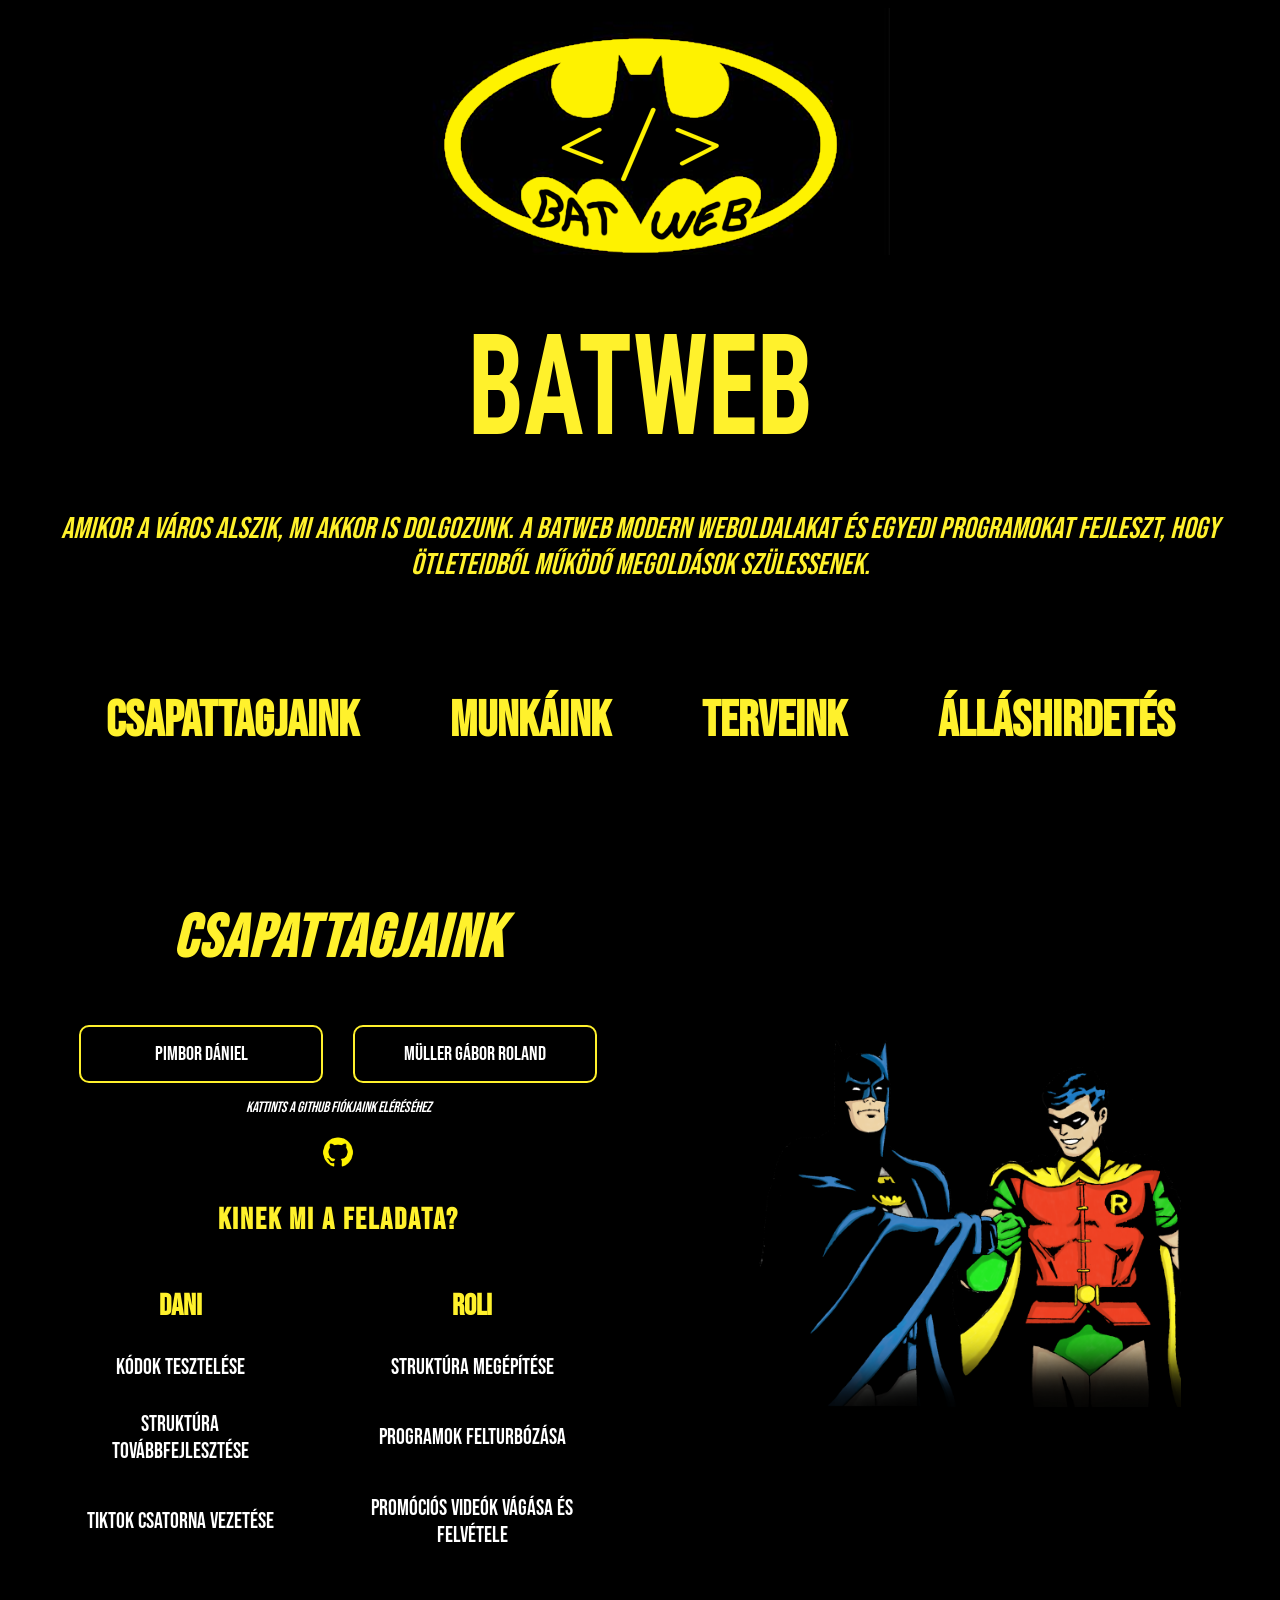
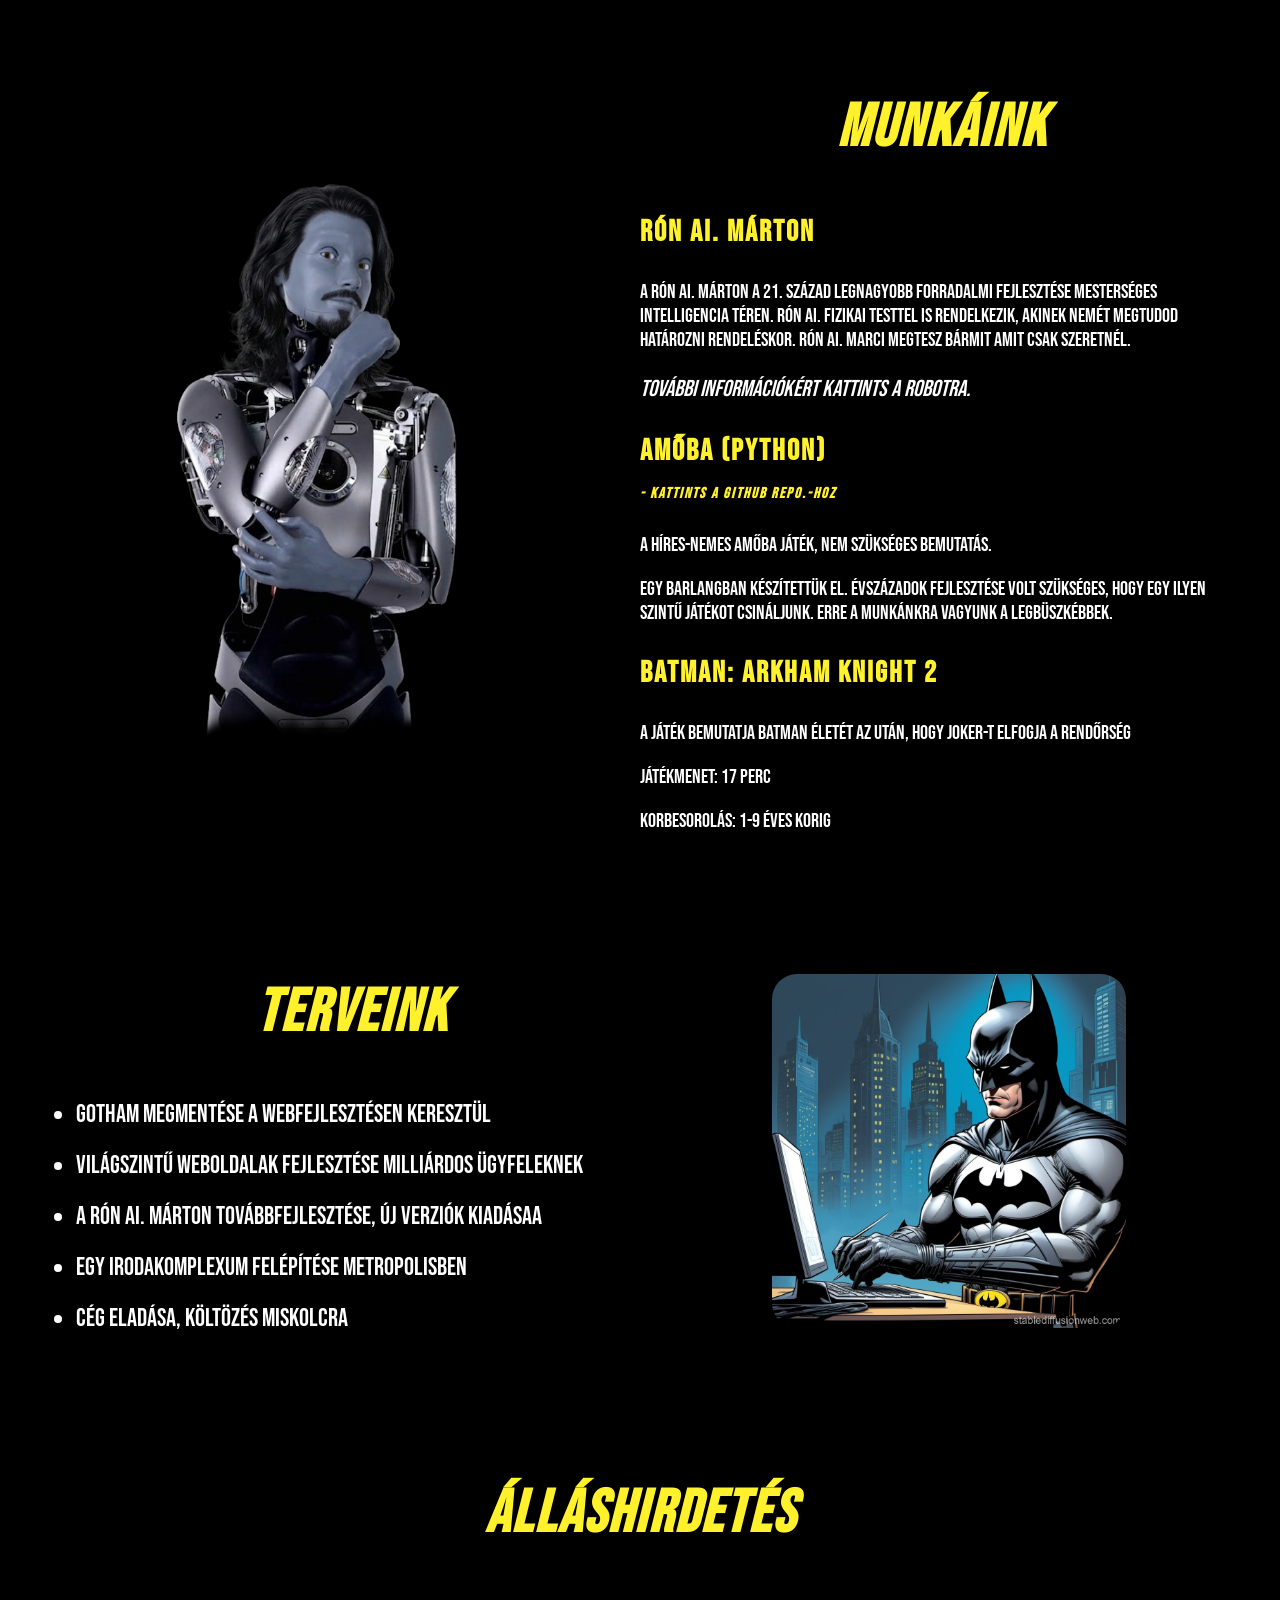
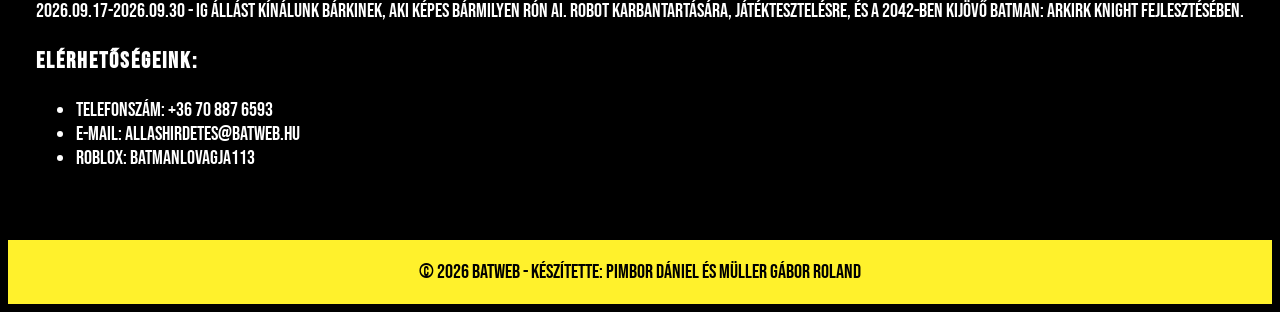
<file: index.html>
<!DOCTYPE html>
<html lang="hu">

<head>
    <meta charset="UTF-8">
    <meta name="viewport" content="width=device-width, initial-scale=1.0">
    <title>BatWeb</title>
    <link rel="icon" type="image/x-icon" href="kepek/batman logo.ico">
    <link rel="stylesheet" href="style.css">
    <link href="https://fonts.googleapis.com/css2?family=Roboto+Condensed:wght@900&display=swap" rel="stylesheet">
</head>

<body>
    <div class="fejlec">
        <img src="kepek/logo.png" alt="Logó">
        <h1>BATWEB</h1>
    </div>

    <div class="bemutatkozas">
        <p>
            Amikor a város alszik, mi akkor is dolgozunk. A BatWeb modern weboldalakat és egyedi programokat fejleszt,
            hogy ötleteidből működő megoldások szülessenek.
        </p>
    </div>

    <div class="pontok">
        <a href="#csapattagok">Csapattagjaink</a>
        <a href="#munkaink">Munkáink</a>
        <a href="#terveink">Terveink</a>
        <a href="#allashirdetes">Álláshirdetés</a>
    </div>

    <div class="csapattagok-sor">

        <div class="container" id="csapattagok">
            <h2>Csapattagjaink</h2>
            <table class="nevek">
                <tr>
                    <td><a href="https://github.com/DanielPimbor" target="_blank">Pimbor Dániel</a></td>
                    <td><a href="https://github.com/Roli0410" target="_blank">Müller Gábor Roland</a></td>
                </tr>
            </table>
            <p style="text-align: center; font-size: 15px; font-style: italic; color: white;">Kattints a GitHub
                fiókjaink eléréséhez</p>
            <img src="kepek/GitHubIcon.png" alt="GitHubIcon" class="githubicon">
            <h3 style="text-align: center;font-size: 30px;color: rgb(255, 241, 44);">Kinek mi a feladata?</h3>
            <table class="feladatok">
                <thead>
                    <th>Dani</th>
                    <th>Roli</th>
                </thead>
                <tr>
                    <td>Kódok tesztelése</td>
                    <td>Struktúra megépítése</td>
                </tr>
                <tr>
                    <td>Struktúra továbbfejlesztése</td>
                    <td>Programok felturbózása</td>
                </tr>
                <tr>
                    <td>Tiktok csatorna vezetése</td>
                    <td>Promóciós videók vágása és felvétele</td>
                </tr>
            </table>
        </div>

        <div class="csapattagok-kepei">
            <img src="kepek/csapattagok.png" alt="Csapattagok">
        </div>

    </div>
    <div class="munkaink-sor">
        <div class="ronaimartonkepe">
            <a href="ronaimarton.html" target="_blank"><img src="kepek/RonAiMarton.webp" alt="Rón Ai. Márton"></a>
        </div>
        <div class="container" id="munkaink">
            <h2>Munkáink</h2>
            <h3>Rón Ai. Márton</h3>
            <p>A Rón Ai. Márton a 21. század legnagyobb forradalmi fejlesztése mesterséges intelligencia téren. Rón Ai.
                fizikai testtel is rendelkezik, akinek nemét megtudod határozni rendeléskor. Rón Ai. Marci megtesz
                bármit
                amit csak szeretnél.
            <p style="font-style: italic; font-size: 23px;">További információkért kattints a robotra.</p>
            </p>
            <h3><a href="https://github.com/DanielPimbor/Amoba_PimborDani_MullerRoli" target="_blank"
                    style="text-decoration: none; color: rgb(255, 241, 44);">Amőba (Python) <p
                        style="font-size: 15px; font-style: italic;">- kattints a GitHub Repo.-hoz</p></a></h3>
            <p>A híres-nemes Amőba játék, nem szükséges bemutatás.</p>
            <p>Egy barlangban készítettük el. Évszázadok fejlesztése volt szükséges, hogy egy ilyen szintű játékot
                csináljunk. Erre a munkánkra vagyunk a
                legbüszkébbek.</p>
            <h3>Batman: Arkham Knight 2</h3>
            <p>A játék bemutatja Batman életét az után, hogy Joker-t elfogja a rendőrség</p>
            <p>Játékmenet: 17 perc</p>
            <p>Korbesorolás: 1-9 éves korig</p>
        </div>
    </div>
    <div class="terveink-sor">
        <div class="container" id="terveink">
            <h2>Terveink</h2>
            <ul>
                <li style="margin-bottom: 20px; font-size: 25px;">Gotham megmentése a webfejlesztésen keresztül</li>
                <li style="margin-bottom: 20px; font-size: 25px;">Világszintű weboldalak fejlesztése milliárdos ügyfeleknek</li>
                <li style="margin-bottom: 20px; font-size: 25px;">A Rón Ai. Márton továbbfejlesztése, új verziók kiadásaa </li>
                <li style="margin-bottom: 20px; font-size: 25px;">Egy irodakomplexum felépítése Metropolisben</li>
                <li style="margin-bottom: 20px; font-size: 25px;">Cég eladása, költözés Miskolcra</li>
            </ul>
        </div>
        <div class="Batman-kepe">
            <img src="kepek/BatmanGepezik.png" alt="Batman Gépezik">
        </div>
    </div>

    <div class="container" id="allashirdetes">
        <h2>Álláshirdetés</h2>
        <p style="text-align: center;">2026.09.17-2026.09.30 - ig állást kínálunk bárkinek, aki képes bármilyen Rón Ai. robot karbantartására,
            játéktesztelésre, és a 2042-ben kijövő Batman: ArKirk Knight fejlesztésében.</p>
        <h3>Elérhetőségeink:</h3>
        <ul>
            <li>Telefonszám: +36 70 887 6593</li>
            <li>E-mail: allashirdetes@batweb.hu</li>
            <li>Roblox: BatmanLovagja113</li>
        </ul>
    </div>

    <footer>
        <p>&copy; 2026 BATWEB - Készítette: Pimbor Dániel és Müller Gábor Roland</p>
    </footer>

</body>

</html>
</file>
<file: style.css>
/* Ez itt AI */
@import url('https://fonts.googleapis.com/css2?family=Bebas+Neue&family=Poppins:wght@400;600;700&display=swap');

h2,
h3 {
    font-family: 'Bebas Neue', sans-serif;
    letter-spacing: 2px;
}

h1 {
    font-family: 'Roboto Condensed', sans-serif;
    font-weight: bolder;
    transform: scaleY(1.4);
    font-size: 100px;
    color: rgb(255, 241, 44);
}

body {
    background-color: rgb(0, 0, 0);
    color: white;
    font-family: 'Bebas Neue', sans-serif;
}

h2 {
    font-size: 45px;
    color: rgb(255, 241, 44);
}

/* FEJLÉC */

.fejlec {
    background-color: black;
    position: relative;
}

.fejlec h1 {
    text-align: center;
    font-size: 100px;
}

.fejlec img {
    display: block;
    margin: 0 auto;
}

::selection {
    background-color: rgb(255, 241, 44);
    color: rgb(0, 0, 0);
}

.menu {
    background-color: rgb(255, 241, 44);
    padding: 12px 20px;
    text-align: center;
    color: black;
}

.bemutatkozas p {
    color: rgb(255, 241, 44);
    font-size: 30px;
    text-align: center;
    font-style: italic;
}

.pontok {
    padding: 12px 20px;
    text-align: center;
}

.pontok a {
    display: inline-block;
    color: rgb(255, 241, 44);
    text-decoration: none;
    padding: 6px 34px;
    margin: 10px;
    margin-top: 60px;
    margin-bottom: 60px;
    font-size: 50px;
    font-weight: bold;
    transition: transform 0.2s ease-in-out;
}

.pontok a:hover {
    transform: scale(1.2);
}

.container {
    border-radius: 12px;
    padding: 24px 28px;
    margin-bottom: 26px;
    font-size: 20px;
}

.container h2 {
    text-align: center;
    font-size: 60px;
    font-style: italic;
}

/* CSAPATTAGOK */

.csapattagok-sor {
    display: flex;
    align-items: center;
}

#csapattagok {
    /* a képek és a fotók elrendezéséhez kellett ai-t használni */
    width: 50%;
}

.csapattagok-kepei {
    width: 50%;
    text-align: center;
}

.csapattagok-kepei img {
    max-width: 70%;
}

/* NEVEK */

.nevek {
    margin: 0 auto;
    border-spacing: 30px 0;
}

.nevek td {
    text-align: center;
    padding: 15px 30px;
    border: 2px solid rgb(255, 241, 44);
    border-radius: 10px;
    min-width: 180px;
    transition: transform 0.2s ease-in-out, box-shadow 0.2s ease-in-out;
}

.nevek td:hover {
    transform: scale(1.05);
    box-shadow: 0px 0px 30px rgb(255, 241, 44);
}

.nevek a {
    text-decoration: none;
    color: white;
}

.githubicon {
    width: 40px;
    height: 40px;
    display: block;
    margin: 10px auto;
}
/* FELADATOK */

.feladatok {
    margin: 0 auto;
    border-collapse: separate;
    border-spacing: 20px 10px;
}

.feladatok th {
    color: rgb(255, 241, 44);
    font-size: 30px;
    text-align: center;
    padding: 10px 30px;
}

.feladatok td {
    text-align: center;
    vertical-align: middle;
    padding: 10px 20px;
    font-size: 22px;
}

/* MUNKÁINK */

.munkaink-sor {
    display: flex;
    align-items: center;
}

.ronaimartonkepe {
    width: 50%;
    text-align: center;
    transition: transform 0.2s ease-in-out;
}

.ronaimartonkepe img {
    max-width: 70%;
}

.ronaimartonkepe:hover {
    transform: scale(1.05);
}

#munkaink {
    width: 50%;
    margin-left: 0;
    margin-right: 0;
}

#munkaink h3 {
    font-size: 30px;
    color: rgb(255, 241, 44);
    transition: transform 0.2s ease-in-out;
}

#munkaink h3:hover {
    transform: scale(1.02);
}

/* TERVEK */

#terveink {
    width: 50%;
}

.terveink-sor {
    display: flex;
    align-items: center;
}

.Batman-kepe {
    width: 40%;
    text-align: center;
}

.Batman-kepe img {
    max-width: 70%;
    border-radius: 25px;
}

/* ÁLLÁSHIRDETÉS */

#allashirdetes {
    margin-left: auto;
    margin-right: 0;
    text-align: center;
}

#allashirdetes{
    text-align: left;
}

/* KIJELÖLÉS */


footer {
    background-color: rgb(255, 241, 44);
    text-align: center;
    padding: 0.007rem;
    font-size: 20px;
    color: black;
}
</file>
